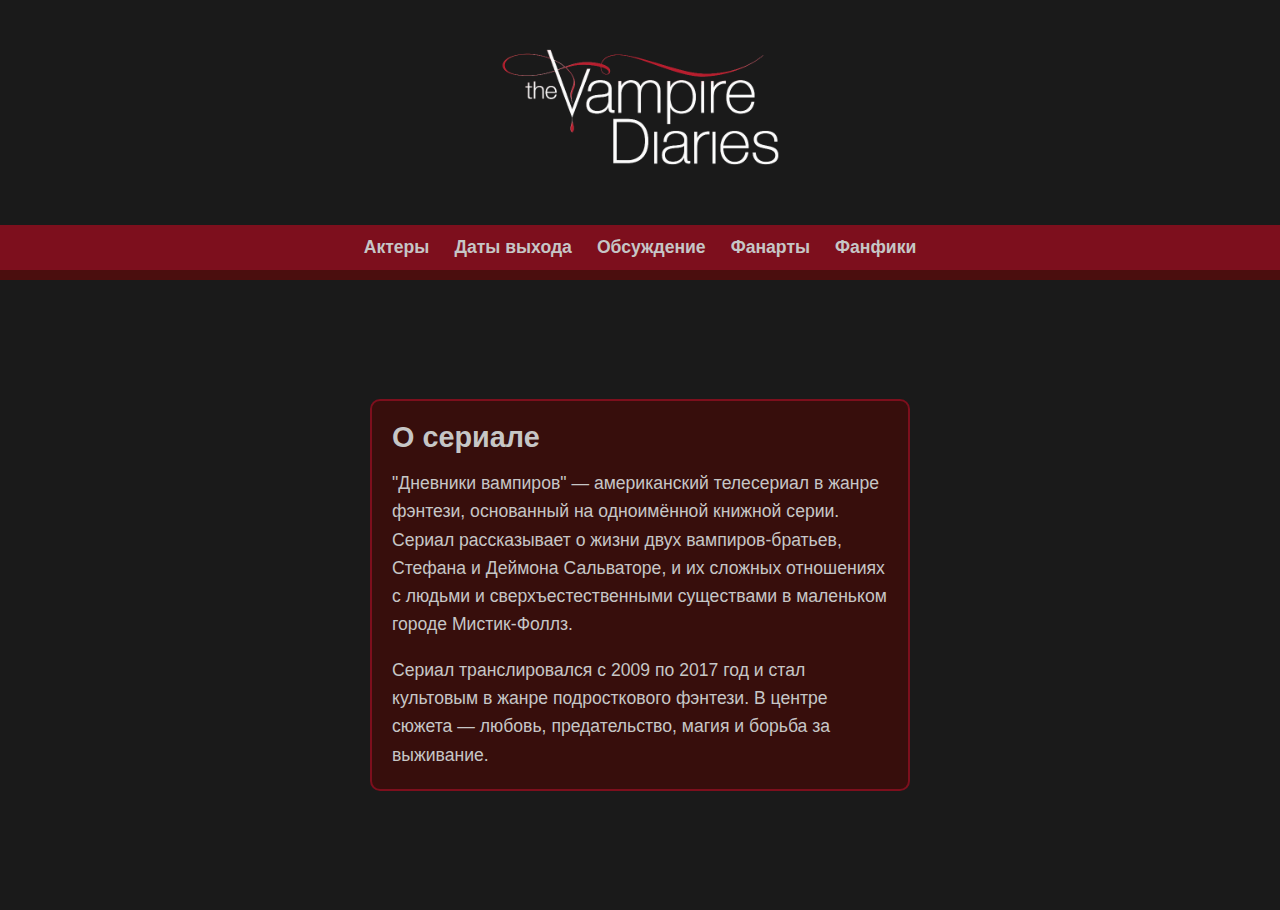
<file: index.html>
<!DOCTYPE html>
<html lang="ru">
<head>
    <meta charset="UTF-8">
    <meta name="viewport" content="width=device-width, initial-scale=1.0">
    <title>Дневники вампиров — Фан-сайт</title>
    <link rel="stylesheet" href="css/main.css">
    <link rel="stylesheet" href="css/home.css">

</head>
<body>

    <div class="header">
        <div class="logo-container">
            <div class="logo">
                <img src="фото/Logo.png" alt="Дневники вампиров">
            </div>
        </div>

        <div class="nav">
            <a href="actors.html">Актеры</a>
            <a href="dates.html">Даты выхода</a>
            <a href="discas.html">Обсуждение</a>
            <a href="fanart.html">Фанарты</a>
            <a href="fanfics.html">Фанфики</a>
        </div>
    </div>

    <div class="content">
        <div class="side-image left"></div>

        <div class="main-info">
            <h2>О сериале</h2>
            <p>
                "Дневники вампиров" — американский телесериал в жанре фэнтези, основанный на одноимённой книжной серии. 
                Сериал рассказывает о жизни двух вампиров-братьев, Стефана и Деймона Сальваторе, и их сложных отношениях 
                с людьми и сверхъестественными существами в маленьком городе Мистик-Фоллз.
            </p>
            <br>
            <p>
                Сериал транслировался с 2009 по 2017 год и стал культовым в жанре подросткового фэнтези. 
                В центре сюжета — любовь, предательство, магия и борьба за выживание.
            </p>
        </div>

        <div class="side-image right"></div>
    </div>


</body>
</html>
</file>
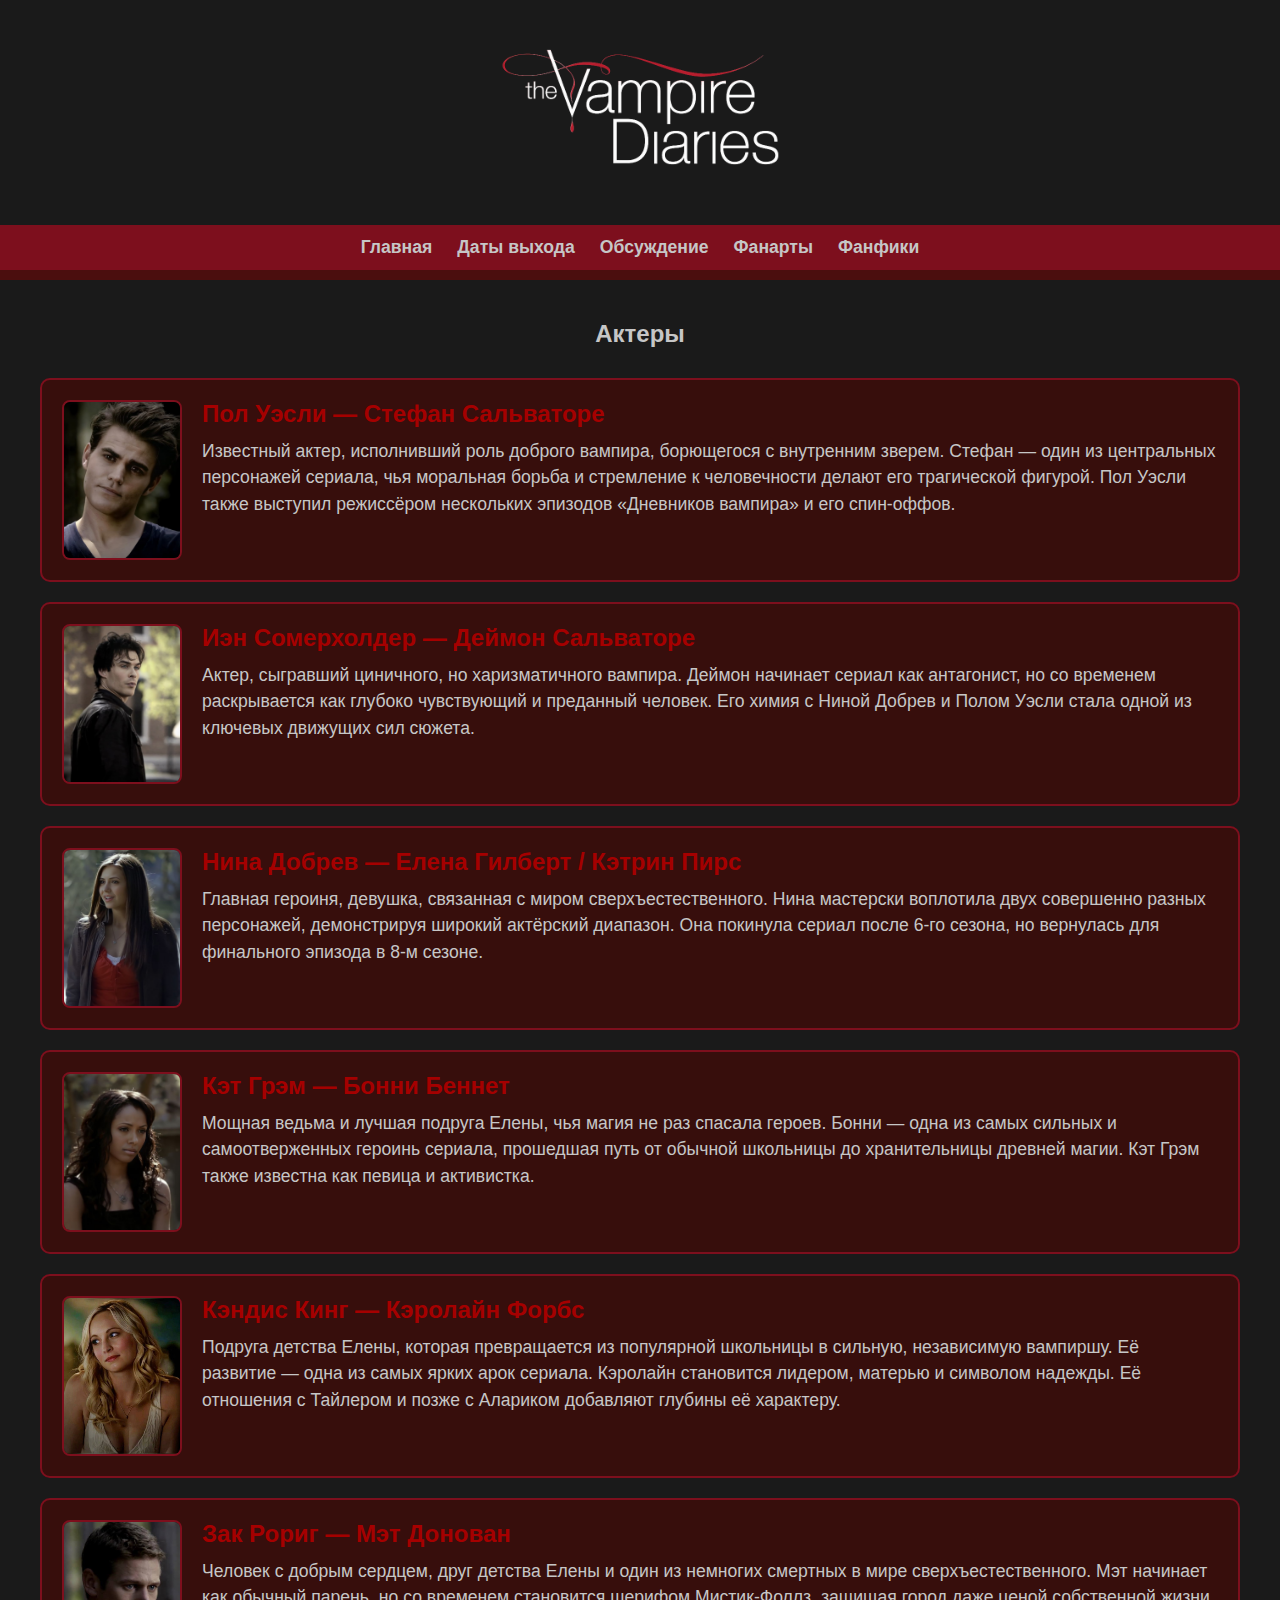
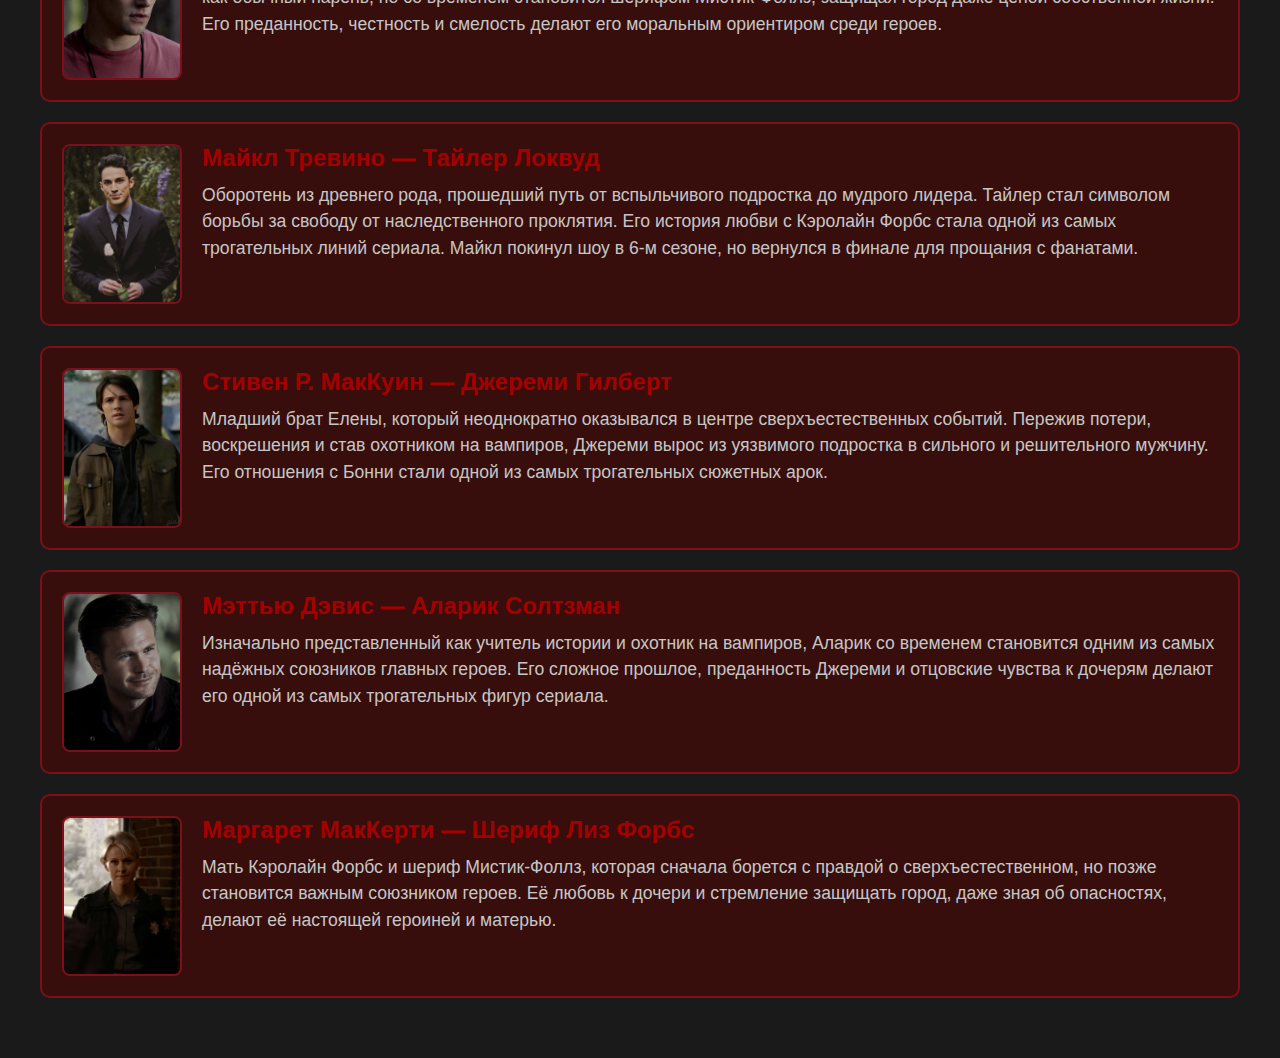
<file: actors.html>
<!DOCTYPE html>
<html lang="ru">
<head>
    <meta charset="UTF-8">
    <meta name="viewport" content="width=device-width, initial-scale=1.0">
    <title>Актеры — Дневники вампиров</title>
    <link rel="stylesheet" href="css/main.css">
    <link rel="stylesheet" href="css/actors.css">
</head>
<body>

    <div class="header">
        <div class="logo">
            <img src="фото/Logo.png" alt="Дневники вампиров">
        </div>
        <div class="nav">
            <a href="index.html">Главная</a>
            <a href="dates.html">Даты выхода</a>
            <a href="discas.html">Обсуждение</a>
            <a href="fanart.html">Фанарты</a>
            <a href="fanfics.html">Фанфики</a>
        </div>
    </div>

    <div class="content">
        <h2>Актеры</h2>

        <div class="actor-card">
            <img src="фото/stefan2.jpg" alt="Пол Уэсли">
            <div class="info">
                <h3>Пол Уэсли — Стефан Сальваторе</h3>
                <p>Известный актер, исполнивший роль доброго вампира, борющегося с внутренним зверем. Стефан — один из центральных персонажей сериала, чья моральная борьба и стремление к человечности делают его трагической фигурой. Пол Уэсли также выступил режиссёром нескольких эпизодов «Дневников вампира» и его спин-оффов.</p>
            </div>
        </div>

        <div class="actor-card">
            <img src="фото/damon2.jpg" alt="Иэн Сомерхолдер">
            <div class="info">
                <h3>Иэн Сомерхолдер — Деймон Сальваторе</h3>
                <p>Aктер, сыгравший циничного, но харизматичного вампира. Деймон начинает сериал как антагонист, но со временем раскрывается как глубоко чувствующий и преданный человек. Его химия с Ниной Добрев и Полом Уэсли стала одной из ключевых движущих сил сюжета.</p>
            </div>
        </div>

        <div class="actor-card">
            <img src="фото/elena.png" alt="Нина Добрев">
            <div class="info">
                <h3>Нина Добрев — Елена Гилберт / Кэтрин Пирс</h3>
                <p>Главная героиня, девушка, связанная с миром сверхъестественного. Нина мастерски воплотила двух совершенно разных персонажей, демонстрируя широкий актёрский диапазон. Она покинула сериал после 6-го сезона, но вернулась для финального эпизода в 8-м сезоне.</p>
            </div>
        </div>

        <div class="actor-card">
            <img src="фото/boni.jpg" alt="Кэт Грэм">
            <div class="info">
                <h3>Кэт Грэм — Бонни Беннет</h3>
                <p>Мощная ведьма и лучшая подруга Елены, чья магия не раз спасала героев. Бонни — одна из самых сильных и самоотверженных героинь сериала, прошедшая путь от обычной школьницы до хранительницы древней магии. Кэт Грэм также известна как певица и активистка.</p>
            </div>
        </div>

        <div class="actor-card">
            <img src="фото/caroline.jpg" alt="Кэндис Кинг">
            <div class="info">
                <h3>Кэндис Кинг — Кэролайн Форбс</h3>
                <p>Подруга детства Елены, которая превращается из популярной школьницы в сильную, независимую вампиршу. Её развитие — одна из самых ярких арок сериала. Кэролайн становится лидером, матерью и символом надежды. Её отношения с Тайлером и позже с Алариком добавляют глубины её характеру.</p>
            </div>
        </div>

        <div class="actor-card">
            <img src="фото/met.jpg" alt="Зак Рориг">
            <div class="info">
                <h3>Зак Рориг — Мэт Донован</h3>
                <p>Человек с добрым сердцем, друг детства Елены и один из немногих смертных в мире сверхъестественного. Мэт начинает как обычный парень, но со временем становится шерифом Мистик-Фоллз, защищая город даже ценой собственной жизни. Его преданность, честность и смелость делают его моральным ориентиром среди героев.</p>
            </div>
        </div>

        <div class="actor-card">
            <img src="фото/tyler.jpg" alt="Майкл Тревино">
            <div class="info">
                <h3>Майкл Тревино — Тайлер Локвуд</h3>
                <p>Оборотень из древнего рода, прошедший путь от вспыльчивого подростка до мудрого лидера. Тайлер стал символом борьбы за свободу от наследственного проклятия. Его история любви с Кэролайн Форбс стала одной из самых трогательных линий сериала. Майкл покинул шоу в 6-м сезоне, но вернулся в финале для прощания с фанатами.</p>
            </div>
        </div>

        <div class="actor-card">
            <img src="фото/jerry.jpg" alt="Стивен Р. МакКуин">
            <div class="info">
                <h3>Стивен Р. МакКуин — Джереми Гилберт</h3>
                <p>Младший брат Елены, который неоднократно оказывался в центре сверхъестественных событий. Пережив потери, воскрешения и став охотником на вампиров, Джереми вырос из уязвимого подростка в сильного и решительного мужчину. Его отношения с Бонни стали одной из самых трогательных сюжетных арок.</p>
            </div>
        </div>

        <div class="actor-card">
            <img src="фото/alaric.jpg" alt="Мэттью Дэвис">
            <div class="info">
                <h3>Мэттью Дэвис — Аларик Солтзман</h3>
                <p>Изначально представленный как учитель истории и охотник на вампиров, Аларик со временем становится одним из самых надёжных союзников главных героев. Его сложное прошлое, преданность Джереми и отцовские чувства к дочерям делают его одной из самых трогательных фигур сериала. </p>
            </div>
        </div>

        <div class="actor-card">
            <img src="фото/liz.jpg" alt="Маргарет МакКерти">
            <div class="info">
                <h3>Маргарет МакКерти — Шериф Лиз Форбс</h3>
                <p>Мать Кэролайн Форбс и шериф Мистик-Фоллз, которая сначала борется с правдой о сверхъестественном, но позже становится важным союзником героев. Её любовь к дочери и стремление защищать город, даже зная об опасностях, делают её настоящей героиней и матерью.</p>
            </div>
        </div>
    </div>

   
</body>

</html>
</file>
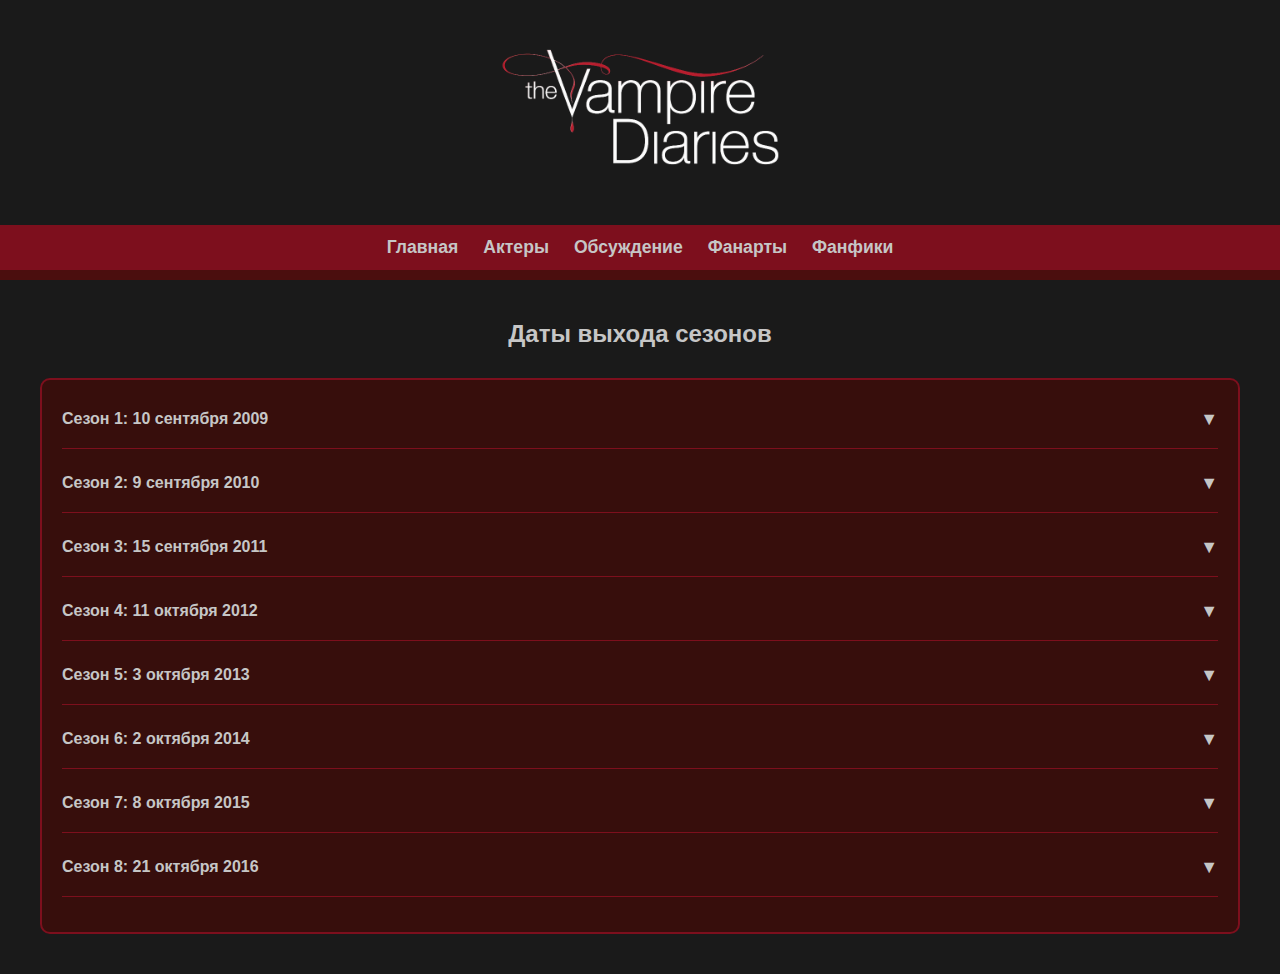
<file: dates.html>
<!DOCTYPE html>
<html lang="ru">
<head>
    <meta charset="UTF-8">
    <meta name="viewport" content="width=device-width, initial-scale=1.0">
    <title>Даты выхода — Дневники вампиров</title>
    <link rel="stylesheet" href="css/main.css">
    <link rel="stylesheet" href="css/dates.css">
</head>
<body>

    <div class="header">
        <div class="logo">
            <img src="фото/Logo.png">
        </div>
        <div class="nav">
            <a href="index.html">Главная</a>
            <a href="actors.html">Актеры</a>
            <a href="discas.html">Обсуждение</a>
            <a href="fanart.html">Фанарты</a>
            <a href="fanfics.html">Фанфики</a>
        </div>
    </div>

    <div class="content">
        <h2>Даты выхода сезонов</h2>
        <div class="date-list">
            <details class="season-details">
                <summary class="season-summary">
                    <span class="season-title"><strong>Сезон 1:</strong> 10 сентября 2009</span>
                </summary>
                <ul class="episodes">
                    <li>Серия 1: Pilot — 10 сентября 2009</li>
                    <li>Серия 2: The Night of the Comet — 17 сентября 2009</li>
                    <li>Серия 3: Friday Night Bites — 24 сентября 2009</li>
                    <li>Серия 4: Family Ties — 1 октября 2009</li>
                    <li>Серия 5: You’re Undead to Me — 8 октября 2009</li>
                    <li>Серия 6: Lost Girls — 15 октября 2009</li>
                    <li>Серия 7: Haunted — 22 октября 2009</li>
                    <li>Серия 8: 162 Candles — 29 октября 2009</li>
                    <li>Серия 9: History Repeating — 5 ноября 2009</li>
                    <li>Серия 10: The Turning Point — 12 ноября 2009</li>
                    <li>Серия 11: Bloodlines — 19 ноября 2009</li>
                    <li>Серия 12: Unpleasantville — 26 ноября 2009</li>
                    <li>Серия 13: Children of the Damned — 4 февраля 2010</li>
                    <li>Серия 14: Fool Me Once — 11 февраля 2010</li>
                    <li>Серия 15: A Few Good Men — 18 февраля 2010</li>
                    <li>Серия 16: There Goes the Neighborhood — 25 февраля 2010</li>
                    <li>Серия 17: Know Thy Enemy — 4 марта 2010</li>
                    <li>Серия 18: Under Control — 11 марта 2010</li>
                    <li>Серия 19: Miss Mystic Falls — 18 марта 2010</li>
                    <li>Серия 20: Blood Brothers — 25 марта 2010</li>
                    <li>Серия 21: Isobel — 1 апреля 2010</li>
                    <li>Серия 22: Founder’s Day — 13 мая 2010</li>
                </ul>
            </details>

            <details class="season-details">
                <summary class="season-summary">
                    <span class="season-title"><strong>Сезон 2:</strong> 9 сентября 2010</span>
                </summary>
                <ul class="episodes">
                    <li>Серия 1: The Return — 9 сентября 2010</li>
                    <li>Серия 2: Brave New World — 16 сентября 2010</li>
                    <li>Серия 3: Bad Moon Rising — 23 сентября 2010</li>
                    <li>Серия 4: Memory Lane — 30 сентября 2010</li>
                    <li>Серия 5: Kill or Be Killed — 7 октября 2010</li>
                    <li>Серия 6: Plan B — 21 октября 2010</li>
                    <li>Серия 7: Masquerade — 28 октября 2010</li>
                    <li>Серия 8: Rose — 4 ноября 2010</li>
                    <li>Серия 9: Katerina — 11 ноября 2010</li>
                    <li>Серия 10: The Sacrifice — 2 декабря 2010</li>
                    <li>Серия 11: By the Light of the Moon — 9 декабря 2010</li>
                    <li>Серия 12: The Descent — 27 января 2011/li>
                    <li>Серия 13: Daddy Issues — 3 февраля 2011</li>
                    <li>Серия 14: Crying Wolf — 10 февраля 2011</li>
                    <li>Серия 15: The Dinner Party — 17 февраля 2011</li>
                    <li>Серия 16: The House Guest — 24 февраля 2011</li>
                    <li>Серия 17: Know Thy Enemy — 7 апреля 2011</li>
                    <li>Серия 18: The Last Dance — 14 апреля 2011</li>
                    <li>Серия 19: Klaus — 21 апреля 2011</li>
                    <li>Серия 20: The Last Day — 28 апреля 2011</li>
                    <li>Серия 21: The Sun Also Rises — 5 мая 2011</li>
                    <li>Серия 22: As I Lay Dying — 12 мая 2011</li>
                </ul>
            </details>

            <details class="season-details">
                <summary class="season-summary">
                    <span class="season-title"><strong>Сезон 3:</strong> 15 сентября 2011</span>
                </summary>
                <ul class="episodes">
                    <li>Серия 1: The Birthday — 15 сентября 2011</li>
                    <li>Серия 2: Hybrid — 22 сентября 2011</li>
                    <li>Серия 3: The End of the Affair — 29 сентября 2011</li>
                    <li>Серия 4: Disturbing Behavior — 6 октября 2011</li>
                    <li>Серия 5: The Reckoning — 13 октября 2011</li>
                    <li>Серия 6: Smells Like Teen Spirit — 20 октября 2011</li>
                    <li>Серия 7: Ghost World — 27 октября 2011</li>
                    <li>Серия 8: Ordinary People — 3 ноября 2011</li>
                    <li>Серия 9: Homecoming — 10 ноября 2011</li>
                    <li>Серия 10: The New Deal — 5 января 2012</li>
                    <li>Серия 11: Our Town — 12 января 2012</li>
                    <li>Серия 12: The Ties That Bind — 19 января 2012</li>
                    <li>Серия 13: Bringing Out The Dead — 2 февраля 2012</li>
                    <li>Серия 14: Dangerous Liaisons — 9 февраля 2012</li>
                    <li>Серия 15: All My Children — 16 февраля 2012</li>
                    <li>Серия 16: 1912 год — 15 марта 2012</li>
                    <li>Серия 17: Break On Through — 22 марта 2012</li>
                    <li>Серия 18: The Murder of One — 29 марта 2012</li>
                    <li>Серия 19: Heart of Darkness — 19 апреля 2012</li>
                    <li>Серия 20: Do Not Go Gentle — 26 апреля 2012</li>
                    <li>Серия 21: Before Sunset — 3 мая 2012</li>
                    <li>Серия 22: The Departed — 10 мая 2012</li>
                </ul>
            </details>

            <details class="season-details">
                <summary class="season-summary">
                    <span class="season-title"><strong>Сезон 4:</strong> 11 октября 2012</span>
                </summary>
                <ul class="episodes">
                    <li>Серия 1: Growing Pains — 11 октября 2012</li>
                    <li>Серия 2: Memorial — 18 октября 2012</li>
                    <li>Серия 3: The Rager — 25 октября 2012</li>
                    <li>Серия 4: The Five — 1 ноября 2012</li>
                    <li>Серия 5: The Killer — 8 ноября 2012</li>
                    <li>Серия 6: We All Go a Little Mad Sometimes — 15 ноября 2012</li>
                    <li>Серия 7: My Brother’s Keeper — 29 ноября 2012</li>
                    <li>Серия 8: We’ll Always Have Bourbon Street — 6 декабря 2012</li>
                    <li>Серия 9: O Come, All Ye Faithful — 13 декабря 2012</li>
                    <li>Серия 10: After School Special — 17 января 2013</li>
                    <li>Серия 11: Catch Me If You Can — 24 января 2013</li>
                    <li>Серия 12: A View To A Kill — 31 января 2013</li>
                    <li>Серия 13: Into the Wild — 7 февраля 2013</li>
                    <li>Серия 14: Down The Rabbit Hole — 14 февраля 2013</li>
                    <li>Серия 15: Stand By Me — 21 февраля 2013</li>
                    <li>Серия 16: Bring It On — 14 марта 2013</li>
                    <li>Серия 17: Because the Night — 21 марта 2013</li>
                    <li>Серия 18: American Gothic — 28 марта 2013</li>
                    <li>Серия 19: Pictures of You — 18 апреля 2013</li>
                    <li>Серия 20: The Originals — 25 апреля 2013</li>
                    <li>Серия 21: She’s Come Undone — 2 мая 2013</li>
                    <li>Серия 22: The Walking Dead — 9 мая 2013</li>
                    <li>Серия 23: Graduation — 16 мая 2013</li>
                </ul>
            </details>

            <details class="season-details">
                <summary class="season-summary">
                    <span class="season-title"><strong>Сезон 5:</strong> 3 октября 2013</span>
                </summary>
                <ul class="episodes">
                    <li>Серия 1: I Know What You Did Last Summer — 3 октября 2013</li>
                    <li>Серия 2: True Lies — 10 октября 2013</li>
                    <li>Серия 3: Original Sin — 17 октября 2013</li>
                    <li>Серия 4: For Whom the Bell Tolls — 24 октября 2013</li>
                    <li>Серия 5: Monster’s Ball — 31 октября 2013</li>
                    <li>Серия 6: Handle with a care — 7 ноября 2013</li>
                    <li>Серия 7: Death and the Maiden — 14 ноября 2013</li>
                    <li>Серия 8: Dead Man on Campus — 21 ноября 2013</li>
                    <li>Серия 9: The Cell — 5 декабря 2013</li>
                    <li>Серия 10: Fifty Shades of Grayson — 12 декабря 2013</li>
                    <li>Серия 11: 500 Years of Solitude — 23 января 2014</li>
                    <li>Серия 12: The Devil Inside — 30 января 2014</li>
                    <li>Серия 13: Total Eclipse of the Heart — 6 февраля 2014</li>
                    <li>Серия 14: No Exit — 27 февраля 2014</li>
                    <li>Серия 15: Gone Girl — 6 марта 2014</li>
                    <li>Серия 16: While You Were Sleeping — 20 марта 2014</li>
                    <li>Серия 17: Rescue Me — 27 марта 2014</li>
                    <li>Серия 18: Resident Evil — 17 апреля 2014</li>
                    <li>Серия 19: Man of Fire — 24 апреля 2014</li>
                    <li>Серия 20: What Lies Beneath — 1 мая 2014</li>
                    <li>Серия 21: Promised Land — 8 мая 2014</li>
                    <li>Серия 22: Home — 15 мая 2014</li>
                </ul>
            </details> 

            <details class="season-details"> 
                <summary class="season-summary">
                    <span class="season-title"><strong>Сезон 6:</strong> 2 октября 2014</span> 
                </summary>
                <ul class="episodes">
                    <li>Серия 1: I’ll Remember — 2 октября 2014</li>
                    <li>Серия 2: Yellow Ledbetter — 9 октября 2014</li>
                    <li>Серия 3: Welcome to Paradise — 16 октября 2014</li>
                    <li>Серия 4: Black Hole Sun — 23 октября 2014</li>
                    <li>Серия 5: The World Has Turned and Left Me Here — 30 октября 2014</li>
                    <li>Серия 6: The More You Ignore Me, the Closer I Get — 6 ноября 2014</li>
                    <li>Серия 7: Do You Remember the First Time? — 13 ноября 2014</li>
                    <li>Серия 8: Fade Into You — 21 ноября 2014</li>
                    <li>Серия 9: I Alone — 4 декабря 2014</li>
                    <li>Серия 10: Christmas Through Your Eyes — 18 декабря 2014</li>
                    <li>Серия 11: Woke Up With a Monster — 22 января 2015</li>
                    <li>Серия 12: Prayer For the Dying — 29 января 2015 </li>
                    <li>Серия 13: The Day I Tried to Live — 5 февраля 2015</li>
                    <li>Серия 14: Stay — 12 февраля 2015</li>
                    <li>Серия 15: Let Her Go — 19 февраля 2015</li>
                    <li>Серия 16: The Downward Spiral — 12 марта 2015</li>
                    <li>Серия 17: A Bird in a Gilded Cage — 19 марта 2015</li>
                    <li>Серия 18: I Never Could Love Like — 16 апреля 2015</li>
                    <li>Серия 19: Because — 23 апреля 2015</li>
                    <li>Серия 20: I'd Leave My Happy Home For You — 30 апреля 2015</li>
                    <li>Серия 21: I'll Wed You In The Golden Summertime — 7 мая 2015</li>
                    <li>Серия 22: I'm Thinking of You All the While — 14 мая 2015</li>
                </ul>
            </details>

            <details class="season-details">
                <summary class="season-summary">
                    <span class="season-title"><strong>Сезон 7:</strong> 8 октября 2015</span>
                </summary>
                <ul class="episodes">
                    <li>Серия 1: Day One of Twenty-Two Thousand, Give or Take — 8 октября 2015</li>
                    <li>Серия 2: Never Let Me Go — 15 октября 2015</li>
                    <li>Серия 3: Age of Innocence — 22 октября 2015</li>
                    <li>Серия 4: I Carry Your Heart With Me — 29 октября 2015</li>
                    <li>Серия 5: Live Through This — 5 ноября 2015</li>
                    <li>Серия 6: Best Served Cold — 12 ноября 2015</li>
                    <li>Серия 7: Mommie Dearest — 19 ноября 2015</li>
                    <li>Серия 8: Hold Me, Thrill Me, Kiss Me, Kill me — 3 декабря 2015</li>
                    <li>Серия 9: Cold as Ice — 10 декабря 2015</li>
                    <li>Серия 10: Hell Is Other People — 29 января 2016</li>
                    <li>Серия 11: Things We Lost in the Fire — 5 февраля 2016</li>
                    <li>Серия 12: Postcards from the Edge — 12 февраля 2016</li>
                    <li>Серия 13: This Woman's Work — 19 февраля 2016</li>
                    <li>Серия 14: Moonlight on the Bayou — 26 февраля 2016</li>
                    <li>Серия 15: I Would for You — 4 марта 2016</li>
                    <li>Серия 16: Days of Future Past — 1 апреля 2016</li>
                    <li>Серия 17: I Went to the Woods — 8 апреля 2016</li>
                    <li>Серия 18: One Way or Another — 15 апреля 2016</li>
                    <li>Серия 19: Somebody That I Used to Know — 22 апреля 2016</li>
                    <li>Серия 20: Kill 'Em All — 29 апреля 2016</li>
                    <li>Серия 21: Requiem for a Dream — 6 мая 2016</li>
                    <li>Серия 22: Gods and Monsters — 13 мая 2016</li>
                </ul>
            </details>

            <details class="season-details">
                <summary class="season-summary">
                    <span class="season-title"><strong>Сезон 8:</strong> 21 октября 2016</span>
                </summary>
                <ul class="episodes">
                    <li>Серия 1: Hello Brother — 21 октября 2016</li>
                    <li>Серия 2: Today Will Be Different — 28 октября 2016</li>
                    <li>Серия 3: You Desided That I Was Worth Saving — 4 ноября 2016</li>
                    <li>Серия 4: An Eternity of Misery — 11 ноября 2016</li>
                    <li>Серия 5: Coming Home Was a Mistake — 18 ноября 2016</li>
                    <li>Серия 6: Detoured on Some Random Backwoods Path to Hell — 2 декабря 2016</li>
                    <li>Серия 7: The Next Time I Hurt Somebody, It Could Be You — 9 декабря 2016</li>
                    <li>Серия 8: We Have History Together — 13 января 2017</li>
                    <li>Серия 9: The Simple Intimacy of the Near Touch — 20 января 2017</li>
                    <li>Серия 10: Nostalgia's a Bitch — 27 января 2017</li>
                    <li>Серия 11: You Made a Choice to Be Good — 3 февраля 2017</li>
                    <li>Серия 12: What Are You? — 10 февраля 2017</li>
                    <li>Серия 13: The Lies Will Catch Up with You — 17 февраля 2017</li>
                    <li>Серия 14: It's Been a Hell of a Ride — 24 февраля 2017</li>
                    <li>Серия 15: We’re Planning a June Wedding — 3 марта 2017</li>
                    <li>Серия 16: I Was Feeling Epic — 10 марта 2017</li>
                  
                </ul>
            </details>



        </div>
    </div>

    

</body>

</html>
</file>
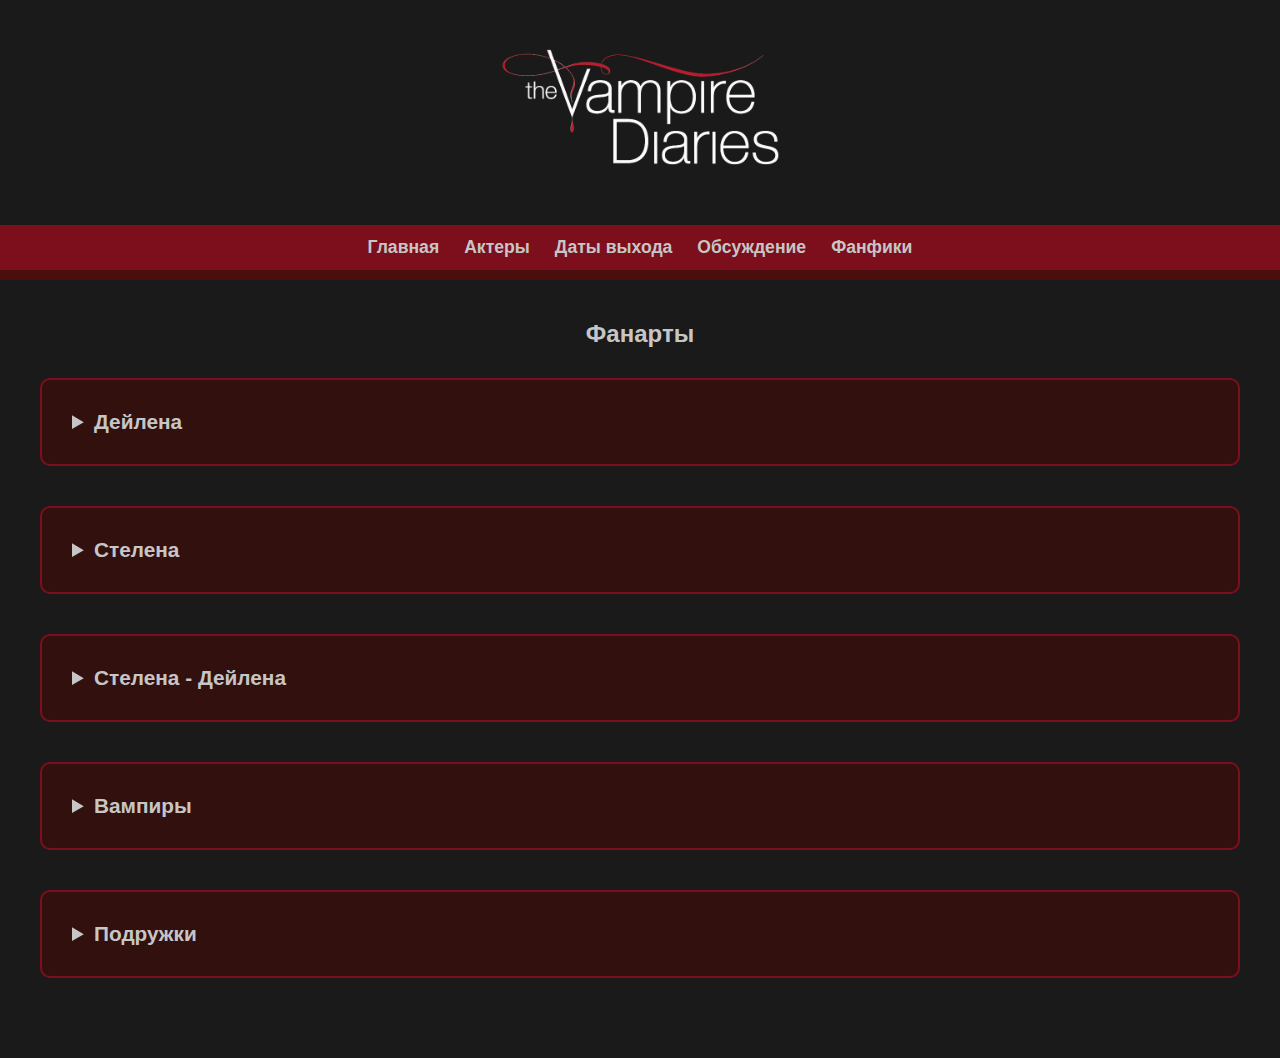
<file: fanart.html>
<!DOCTYPE html>
<html lang="ru">
<head>
    <meta charset="UTF-8">
    <meta name="viewport" content="width=device-width, initial-scale=1.0">
    <title>Фанарты — Дневники вампиров</title>
    <link rel="stylesheet" href="css/main.css">
    <link rel="stylesheet" href="css/fanart.css">
</head>
<body>

    <div class="header">
        <div class="logo">
            <img src="фото/Logo.png" alt="Дневники вампиров">
        </div>
        <div class="nav">
            <a href="index.html">Главная</a>
            <a href="actors.html">Актеры</a>
            <a href="dates.html">Даты выхода</a>
            <a href="discas.html">Обсуждение</a>
            <a href="fanfics.html">Фанфики</a>
        </div>
    </div>

    <div class="content">
        <h2>Фанарты</h2>

        
        <details class="pair-section">
            <summary>Дейлена</summary>
            <div class="gallery">
                <div class="art-item">
                    <img src="фото/деймон и елена.png" alt="Деймон и Елена 1">
                    <p>"Зимний день"</p>
                </div>
                <div class="art-item">
                    <img src="фото/а.jpg" alt="Деймон и Елена 2">
                    <p>"Ночь, луна и ворон"</p>
                </div>
                <div class="art-item">
                    <img src="фото/в.jpg" alt="Деймон и Елена 3">
                    <p>"Счастливый конец"</p>
                </div>
                <div class="art-item">
                    <img src="фото/г.jpg" alt="Деймон и Елена 4">
                    <p>"Последнее - навсегда»</p>
                </div>
            </div>
        </details>

       
        <details class="pair-section">
            <summary>Стелена</summary>
            <div class="gallery">
                <div class="art-item">
                    <img src="фото/стеф1.jpg" alt="Стефан и Елена 1">
                    <p>"Судный день"</p>
                </div>
                <div class="art-item">
                    <img src="фото/стеф2.jpg" alt="Стефан и Елена 2">
                    <p>"Вместе и навсегда"</p>
                </div>
                <div class="art-item">
                    <img src="фото/стеф3.jpg" alt="Стефан и Елена 3">
                    <p>"Рождество"</p>
                </div>
                <div class="art-item">
                    <img src="фото/стеф4.jpg" alt="Стефан и Елена 4">
                    <p>"Чмок"</p>
                </div>
            </div>
        </details>

       
        <details class="pair-section">
            <summary>Стелена - Дейлена</summary>
            <div class="gallery">
                <div class="art-item">
                    <img src="фото/1.jpg" alt="Трио 1">
                    <p>"Под каблучок"</p>
                </div>
                <div class="art-item">
                    <img src="фото/2.jpg" alt="Трио 2">
                    <p>"Связь"</p>
                </div>
                <div class="art-item">
                    <img src="фото/3.jpg" alt="Трио 3">
                    <p>"Где-то в Мистик Фоллс"</p>
                </div>
                <div class="art-item">
                    <img src="фото/4.jpg" alt="Трио 4">
                    <p>"Против общего врага"</p>
                </div>
            </div>
        </details>


        <details class="pair-section">
            <summary>Вампиры</summary>
            <div class="gallery">
                <div class="art-item">
                    <img src="фото/ребята.jpg" alt="Вампир 1">
                    <p>"Кровавый день"</p>
                </div>
                <div class="art-item">
                    <img src="фото/ребята22.jpg" alt="Вампир 2">
                    <p>"Черный ворон"</p>
                </div>
                <div class="art-item">
                    <img src="фото/ребята3.jpg" alt="Вампир 3">
                    <p>"Сумерки"</p>
                </div>
                <div class="art-item">
                    <img src="фото/ребята4.jpg" alt="Вампир 4">
                    <p>"Фруктов?"</p>
                </div>
            </div>
        </details>

    
        <details class="pair-section">
            <summary>Подружки</summary>
            <div class="gallery">
                <div class="art-item">
                    <img src="фото/подружки1.jpg" alt="Подружки 1">
                    <p>"Секреты жизни"</p>
                </div>
                <div class="art-item">
                    <img src="фото/подружки2.jpg" alt="Подружки 2">
                    <p>"Они не знают, что мы знаем"</p>
                </div>
                <div class="art-item">
                    <img src="фото/подружки3.jpg" alt="Подружки 3">
                    <p>"Кто здесь главная?"</p>
                </div>
                <div class="art-item">
                    <img src="фото/подружки4.jpg" alt="Подружки 4">
                    <p>"Смысл жизни"</p>
                </div>
            </div>
        </details>

    </div>

   

</body>

</html>
</file>
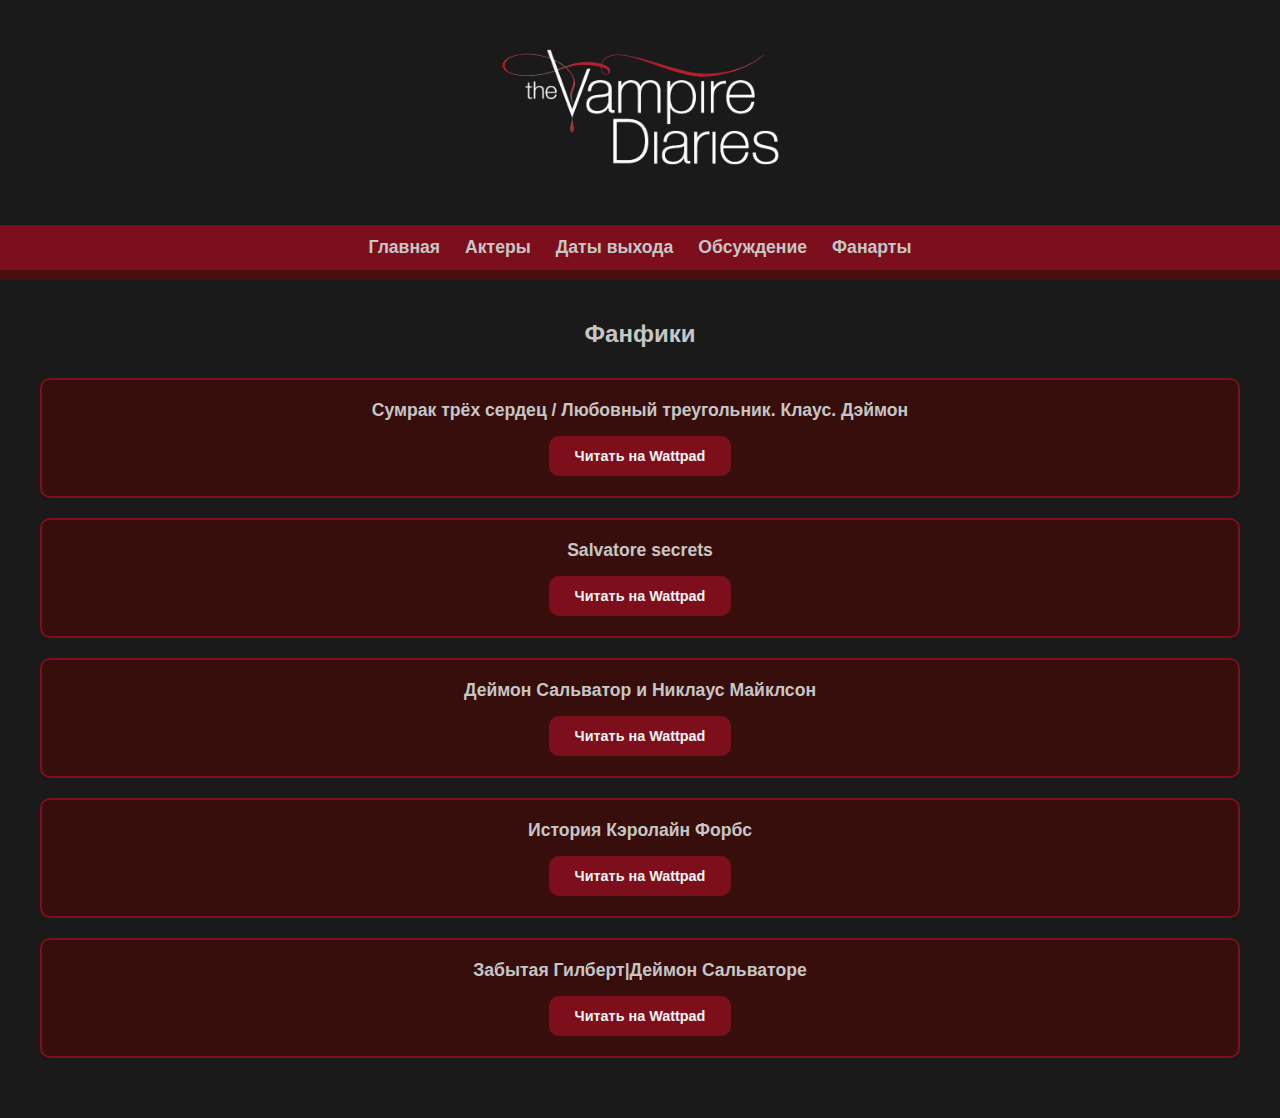
<file: fanfics.html>
<!DOCTYPE html>
<html lang="ru">
<head>
    <meta charset="UTF-8">
    <meta name="viewport" content="width=device-width, initial-scale=1.0">
    <title>Фанфики — Дневники вампиров</title>
    <link rel="stylesheet" href="css/main.css">
    <link rel="stylesheet" href="css/fanfics.css">

</head>
<body>

    <div class="header">
        <div class="logo">
            <img src="фото/Logo.png" alt="Дневники вампиров">
        </div>
        <div class="nav">
            <a href="index.html">Главная</a>
            <a href="actors.html">Актеры</a>
            <a href="dates.html">Даты выхода</a>
            <a href="discas.html">Обсуждение</a>
            <a href="fanart.html">Фанарты</a>
        </div>
    </div>

    <div class="content">
        <h2>Фанфики</h2>

        <div class="fanfic-item">
            <h3>Сумрак трёх сердец / Любовный треугольник. Клаус. Дэймон</h3>
            <a href="https://watpad.ru/story/76886" class="read-btn">Читать на Wattpad</a>
        </div>

        <div class="fanfic-item">
            <h3> Salvatore secrets</h3>
            <a href="https://watpad.ru/story/76886" class="read-btn">Читать на Wattpad</a>
        </div>

        <div class="fanfic-item">
            <h3>Деймон Сальватор и Никлаус Майклсон</h3>
            <a href="https://watpad.ru/story/76886" class="read-btn">Читать на Wattpad</a>
        </div>

        <div class="fanfic-item">
            <h3>История Кэролайн Форбс</h3>
            <a href="https://watpad.ru/story/76886" class="read-btn">Читать на Wattpad</a>
        </div>

        <div class="fanfic-item">
            <h3>Забытая Гилберт|Деймон Сальваторе</h3>
            <a href="https://watpad.ru/story/103964" class="read-btn">Читать на Wattpad</a>
        </div>
    </div>

    

</body>

</html>
</file>
<file: css/main.css>
* {
            margin: 0;
            padding: 0;
            box-sizing: border-box;
        }

        body {
            font-family: 'Consolans', sans-serif;
            background-color: #1A1A1A;
            color: #C6C6C6;
            background-attachment: fixed; /* НЕ ТРОГАТЬ */
        }

        .header {
            background-color: #1A1A1A;
            padding: 0px;
            border-bottom: 10px solid #4B0E0E;
            position: relative;  /* НЕ ТРОГАТЬ */
        }

        

        .logo img {
            max-width: 300px; /* Размер логотипа */
            height: auto;
            display: block;
            margin: 0 auto;
        }

        .nav {
            display: flex;
            justify-content: center;
            gap: 25px;
            background-color: #7D0F1D;
            padding: 12px 0;
            border-radius: 0px;  /* НЕ ТРОГАТЬ */
        }

        .nav a {
            color: #C6C6C6;
            text-decoration: none;
            font-weight: bold;
            font-size: 1.1em; /* НЕ ТРОГАТЬ */
        }

        .nav a:hover {
            color: #4B0E0E;
            text-decoration: underline;
        }
</file>
<file: css/home.css>
.content {
            display: flex;
            align-items: center; 
            justify-content: space-between;
            padding: 40px;
            max-width: 1600px;
            margin: 0 auto;

        }

        .main-info {
            flex: 1;
            flex-shrink: 0; 
            padding: 20px;
            background-color: rgba(61, 13, 10, 0.85);
            border: 2px solid #7D0F1D;
            border-radius: 10px;
            margin: 0 30px;
        }

        .main-info h2 {
            color:#C6C6C6;
            margin-bottom: 15px;
            font-size: 1.8em;
        }

        .main-info p {
            font-size: 1.1em;
            line-height: 1.6;
        }

        .side-image {
            width: 300px;
            min-width: 300px;
            height: 550px;
            background-size: cover;
            background-position: center;
            border-radius: 10px;
            opacity: 0;
            transform: scale(0.8);
            animation: baseSpin 7s cubic-bezier(0.175, 0.885, 0.32, 1.275) forwards;
        }

        /* Анимация для Стефана (против часовой стрелки = отрицательный угол) */
        .left {
            background-image: url('../фото/Stefan.jpg');
            animation-name: spinCounterClockwise;
        }

        /* Анимация для Деймона (по часовой стрелке = положительный угол) */
        .right {
            background-image: url('../фото/Damon.jpg');
            animation-name: spinClockwise;
        }

        @keyframes spinCounterClockwise {
            from {
                opacity: 0;
                transform: rotate(-30deg) scale(0.8);
            }
            to {
                opacity: 1;
                transform: rotate(0deg) scale(1);
            }
        }

        @keyframes spinClockwise {
            from {
                opacity: 0;
                transform: rotate(30deg) scale(0.8);
            }
            to {
                opacity: 1;
                transform: rotate(0deg) scale(1);
            }
        }
</file>
<file: css/actors.css>
.content {
            padding: 40px;
            max-width: 1600px;
            margin: 0 auto;
        }

        h2 {
            text-align: center;
            margin-bottom: 30px;
            color: #C6C6C6;
        }

        .actor-card {
            background-color: rgba(61, 13, 10, 0.85);
            border: 2px solid #7D0F1D;
            border-radius: 10px;
            padding: 20px;
            margin: 20px 0;
            display: flex;
            align-items: flex-start;
            gap: 20px;
        }

        .actor-card img {
            width: 120px;
            height: 160px;
            object-fit: cover;
            border-radius: 8px;
            border: 2px solid #7D0F1D;
            flex-shrink: 0;
        }

        .actor-card .info {
            flex: 1;
        }

        .actor-card h3 {
            color: #A50000;
            font-size: 1.5em;
            margin-bottom: 10px;
        }

        .actor-card p {
            font-size: 1.1em;
            line-height: 1.5;
        }
</file>
<file: css/dates.css>
.content {
            padding: 40px;
            max-width: 1600px;
            margin: 0 auto;
        }

        h2 {
            text-align: center;
            margin-bottom: 30px;
            color: #C6C6C6;
        }

        .date-list {
            background-color: rgba(61, 13, 10, 0.85);
            border: 2px solid #7D0F1D;
            border-radius: 10px;
            padding: 20px;
        }

        .date-list ul {
            list-style-type: none;
            padding: 0;
        }

        .date-list li {
            padding: 10px 0;
            border-bottom: 1px solid #7D0F1D;
        }

        .date-list li:last-child {
            border-bottom: none;
        }

       

        .season-details {
        margin-bottom: 15px;
        padding-bottom: 10px;
        border-bottom: 1px solid #7D0F1D;
        }

        .season-summary {
        display: flex;
        justify-content: space-between;
        align-items: center;
        cursor: pointer;
        padding: 10px 0;
        color: #C6C6C6;
        font-weight: bold;
        list-style: none;
        outline: none;
        }

        .season-summary::-webkit-details-marker {
        display: none;
        }
        .season-summary::marker {
        content: "";
        }

        .season-title {
        text-align: left;
        }

        .season-summary::after {
        content: "▼";
        color: #C6C6C6;
        font-size: 18px;
        line-height: 1;
        margin-left: 10px;
        }

        .season-details[open] .season-summary::after {
        content: "▲";
        }

        .episodes {
        list-style: none;
        padding: 10px 0 0 20px;
        margin: 0;
        }
        
        .episodes li {
        padding: 6px 0;
        color: #C6C6C6;
        font-size: 0.95em;
        }
</file>
<file: css/fanart.css>
.content {
            padding: 40px;
            max-width: 1600px;
            margin: 0 auto;
        }

        h2 {
            margin-bottom: 30px;
            text-align: center;
            color: #C6C6C6; /* Изменено на белый цвет */
        }

        .pair-section {
            margin-bottom: 40px;
            background-color: rgba(61, 13, 10, 0.7);
            border: 2px solid #7D0F1D;
            border-radius: 10px;
            padding: 20px;
        }

        .pair-section summary {
            font-size: 1.3em;
            font-weight: bold;
            cursor: pointer;
            color: #C6C6C6;
            padding: 10px;
            outline: none;
        }

        .pair-section[open] summary {
            color: #7D0F1D;
        }

        .gallery {
            display: grid;
            grid-template-columns: repeat(2, 1fr);
            gap: 20px;
            margin-top: 20px;
        }

        .art-item {
            background-color: rgba(61, 13, 10, 0.85);
            border: 2px solid #7D0F1D;
            border-radius: 10px;
            padding: 15px;
            text-align: center;
        }

        .art-item img {
            width: 100%;
            height: 500px; /* Фиксированная высота */
            object-fit: cover; /* Обрезает изображение, сохраняя пропорции */
            border-radius: 10px;
            display: block;
        }
</file>
<file: css/fanfics.css>
.content {
            padding: 40px;
            max-width: 1600px;
            margin: 0 auto;
        }

        h2 {
            text-align: center;
            margin-bottom: 30px;
            color: #C6C6C6;
        }

        .fanfic-item {
            background-color: rgba(61, 13, 10, 0.85);
            border: 2px solid #7D0F1D;
            border-radius: 10px;
            padding: 20px;
            margin: 20px 0; 
            width: 100%; 
            text-align: center;
        }

        /* ЗАГАЛОВОК В РАМКЕ */
        .fanfic-item h3 {
            color: #C6C6C6; 
            margin-bottom: 15px;
            font-size: 1.1em; 
        }

        .read-btn {
            display: inline-block;
            padding: 10px 24px;
            background-color: #7D0F1D;
            color: #F2F2F2;
            text-decoration: none;
            border: 2px solid #7D0F1D;
            border-radius: 10px;
            font-weight: bold;
            font-size: 0.9em; 
            transition: all 0.3s ease;
        }

        .read-btn:hover {
            background-color: #D60000;
            color: #F2F2F2;
            transform: scale(1.03);
        }
</file>
